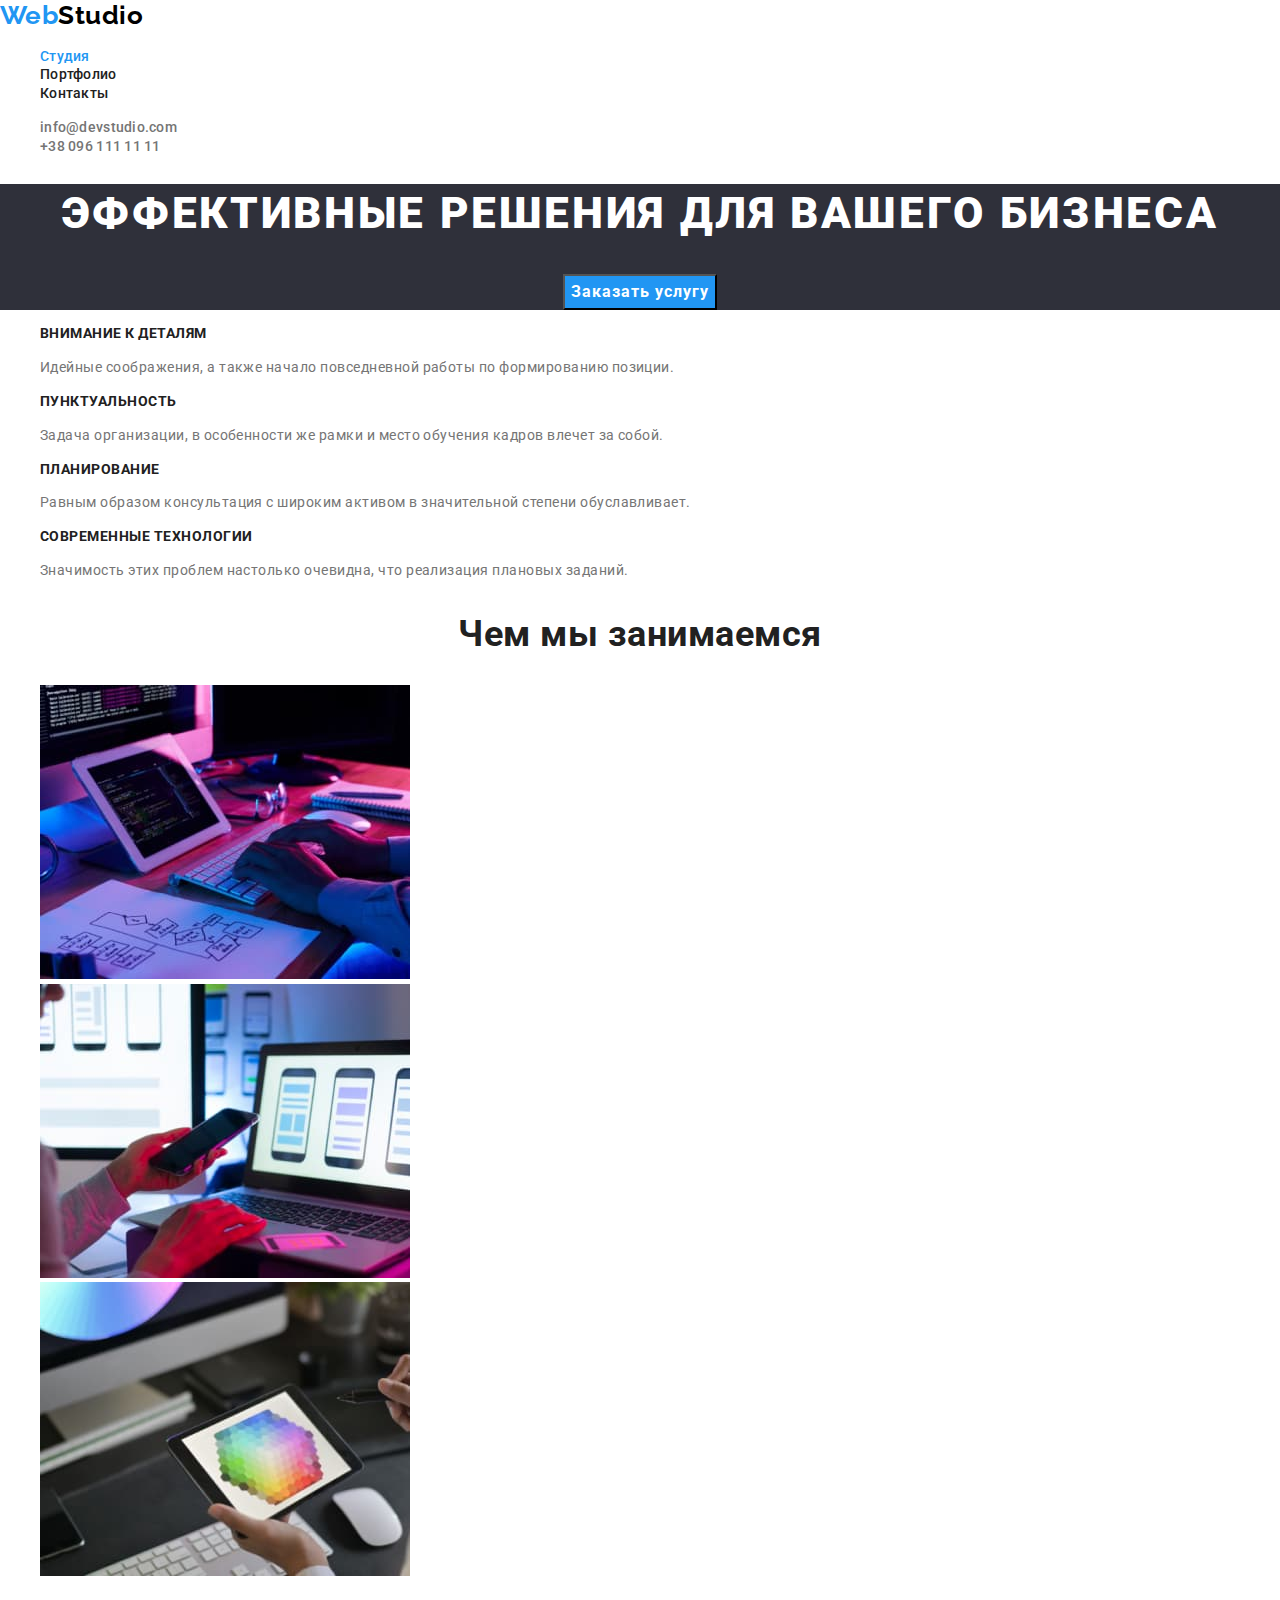
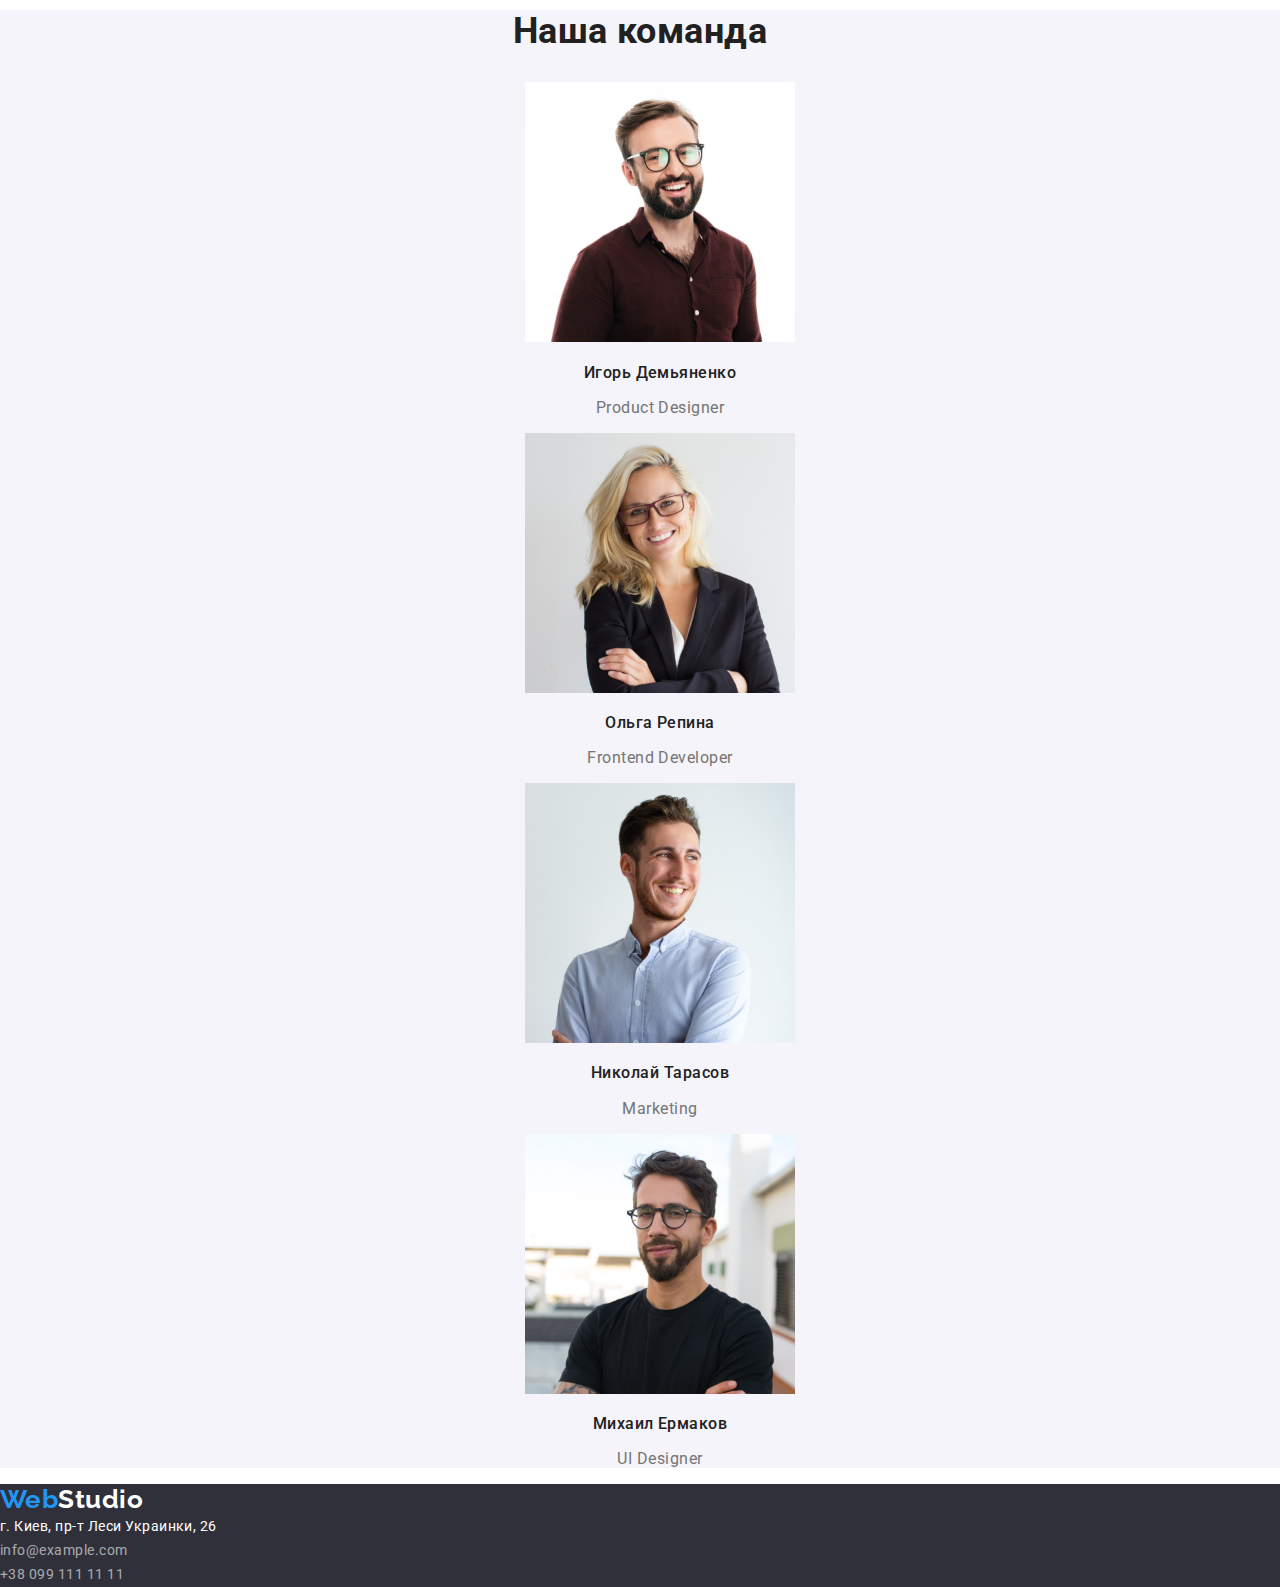
<file: index.html>
<!DOCTYPE html>
<html lang="ru">
  <head>
    <meta charset="UTF-8" />
    <meta http-equiv="X-UA-Compatible" content="IE=edge" />
    <meta name="viewport" content="width=device-width, initial-scale=1.0" />
    <link
      rel="stylesheet"
      href="https://cdnjs.cloudflare.com/ajax/libs/modern-normalize/1.0.0/modern-normalize.css"
    />
    <link rel="preconnect" href="https://fonts.gstatic.com" />
    <link
      href="https://fonts.googleapis.com/css2?family=Raleway&family=Roboto:wght@400;500;700;900&display=swap"
      rel="stylesheet"
    />
    <link href="./css/styles.css" rel="stylesheet" />
    <title>WebStudio</title>
  </head>
  <body>
    <header>
      <nav>
        <a class="logo link" href="./index.html"><span>Web</span>Studio</a>
        <ul class="nav list">
          <li><a class="nav-link link current" href="./index.html">Студия</a></li>
          <li><a class="nav-link link" href="./portfolio.html">Портфолио</a></li>
          <li><a class="nav-link link" href="">Контакты</a></li>
        </ul>
      </nav>
      <ul class="contacts list">
        <li><a class="contacts-link link" href="mailto:info@devstudio.com">info@devstudio.com</a></li>
        <li><a class="contacts-link link" href="tel:+380961111111">+38 096 111 11 11</a></li>
      </ul>
    </header>
    <main>
      <section class="hero">
        <h1 class="hero-title">Эффективные решения для вашего бизнеса</h1>
        <button class="hero-button" type="button">Заказать услугу</button>
      </section>
      <section class="advantages">
        <!-- <h2>Наши преимущества</h2> -->
        <ul class="advantages-list list">
          <li class="advantages-list-item">
            <h3>Внимание к деталям</h3>
            <p>
              Идейные соображения, а также начало повседневной работы по формированию
              позиции.
            </p>
          </li>
          <li class="advantages-list-item">
            <h3>Пунктуальность</h3>
            <p>
              Задача организации, в особенности же рамки и место обучения кадров влечет за
              собой.
            </p>
          </li>
          <li class="advantages-list-item">
            <h3>Планирование</h3>
            <p>
              Равным образом консультация с широким активом в значительной степени
              обуславливает.
            </p>
          </li>
          <li class="advantages-list-item">
            <h3>Современные технологии</h3>
            <p>
              Значимость этих проблем настолько очевидна, что реализация плановых заданий.
            </p>
          </li>
        </ul>
      </section>
      <section class="work-examples">
        <h2 class="title">Чем мы занимаемся</h2>
        <ul class="list">
          <li>
            <a class="link" href="">
              <img
                src="./images/index/works/example1.jpg"
                alt="Сотрудник работает с кодом"
                width="370"
                height="294"
              />
            </a>
          </li>
          <li>
            <a class="link" href="">
              <img
                src="./images/index/works/example2.jpg"
                alt="Сотрудник проверяет мобильную верстку"
                width="370"
                height="294"
              />
            </a>
          </li>
          <li>
            <a class="link" href="">
              <img
                src="./images/index/works/example3.jpg"
                alt="Дизайнер работает с палитрой"
                width="370"
                height="294"
              />
            </a>
          </li>
        </ul>
      </section>
      <section class="team">
        <h2 class="title">Наша команда</h2>
        <ul class="team-list list">
          <li class="team-list-item">
            <img
              src="./images/index/our-team/employee3.jpg"
              alt="Фото Игоря Демьяненко"
              width="270"
              height="260"
            />
            <h3>Игорь Демьяненко</h3>
            <p>Product Designer</p>
          </li>
          <li class="team-list-item">
            <img
              src="./images/index/our-team/employee2.jpg"
              alt="Фото Ольги Репиной"
              width="270"
              height="260"
            />
            <h3>Ольга Репина</h3>
            <p>Frontend Developer</p>
          </li>
          <li class="team-list-item">
            <img
              src="./images/index/our-team/employee1.jpg"
              alt="Фото Николая Тарасова"
              width="270"
              height="260"
            />
            <h3>Николай Тарасов</h3>
            <p>Marketing</p>
          </li>
          <li class="team-list-item">
            <img
              src="./images/index/our-team/employee4.jpg"
              alt="Фото Михаила Ермакова"
              width="270"
              height="260"
            />
            <h3>Михаил Ермаков</h3>
            <p>UI Designer</p>
          </li>
        </ul>
      </section>
    </main>
    <footer class="footer">
      <a class="logo link" href="./index.html"><span>Web</span>Studio</a>
      <address>
        <a
          class="addr link"
          href="https://goo.gl/maps/gtUZTxb6qpNCEkmY6"
          target="_blank"
          rel="noopener noreferrer nofollow"
        >
          г. Киев, пр-т Леси Украинки, 26
        </a>
        <br />
        <a class="mail link" href="mailto:info@example.com">info@example.com</a> <br />
        <a class="tel link" href="tel:+380991111111">+38 099 111 11 11</a>
      </address>
    </footer>
  </body>
</html>
</file>
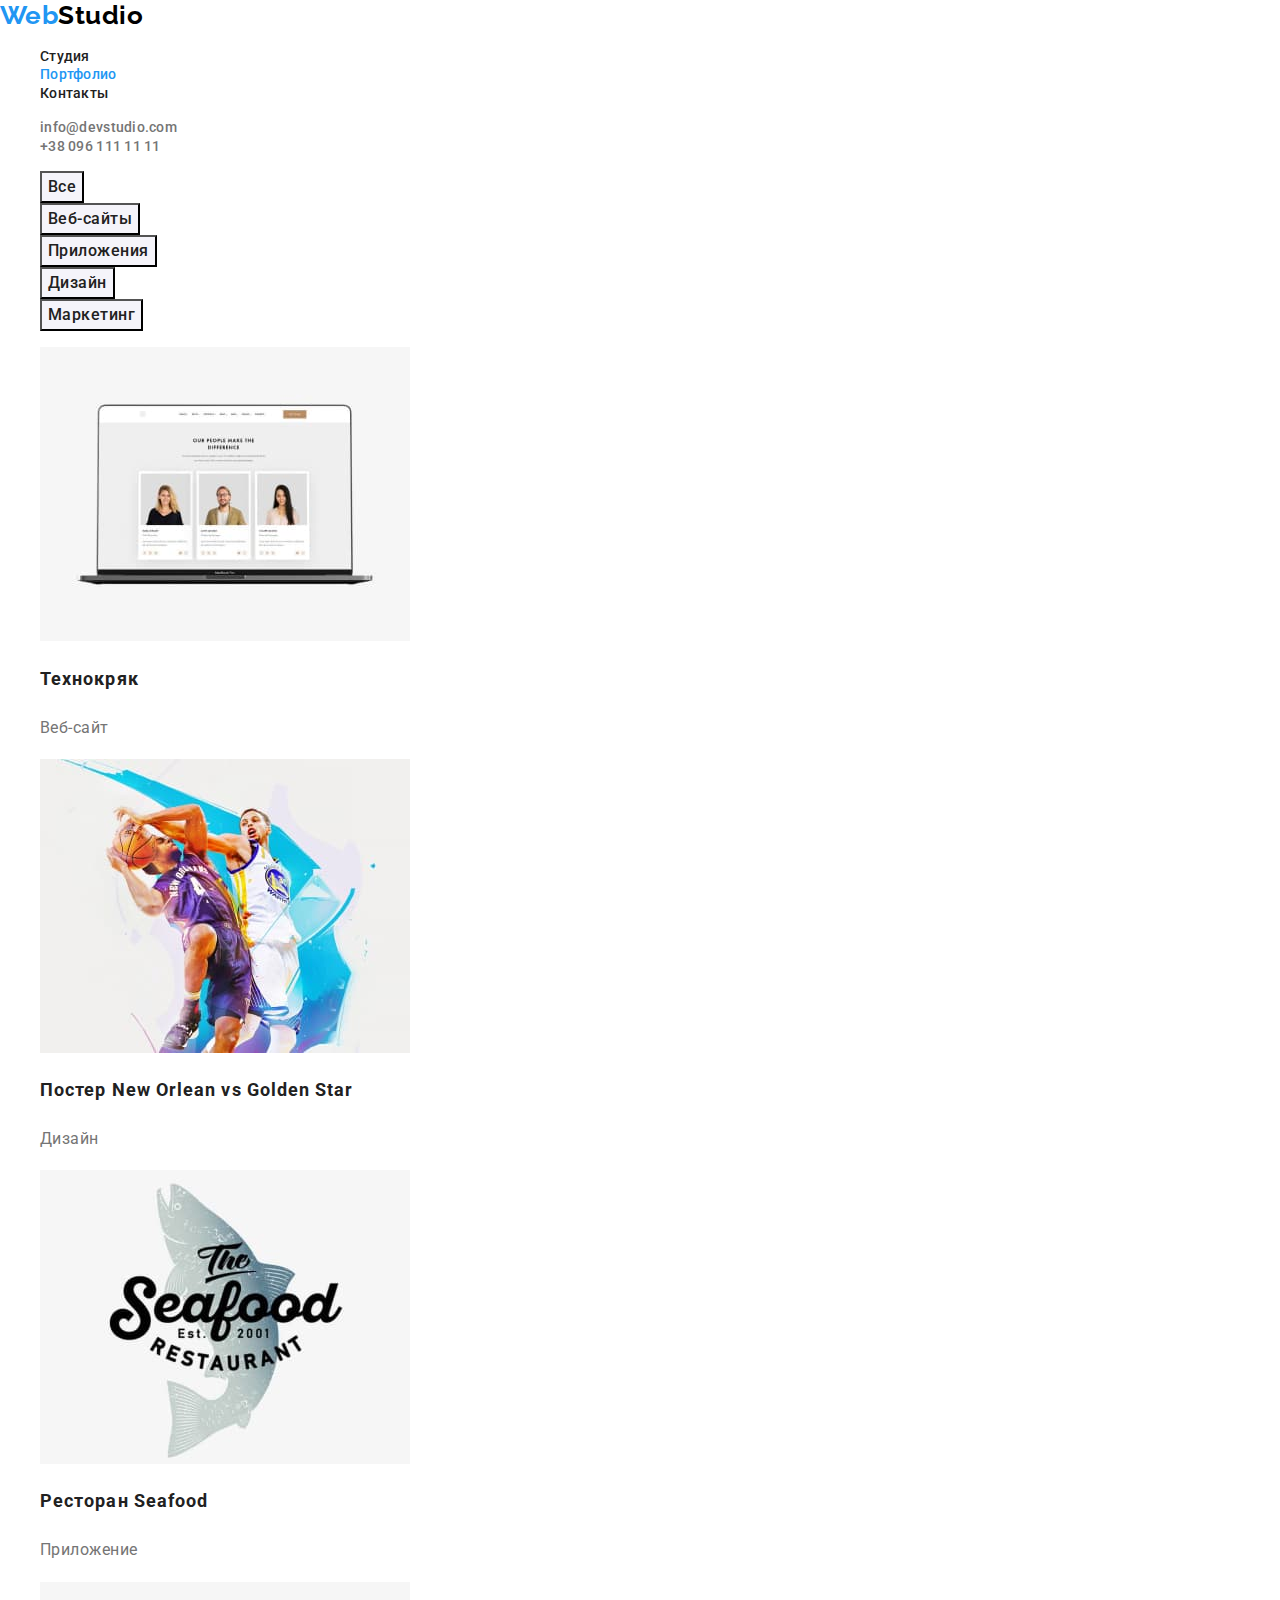
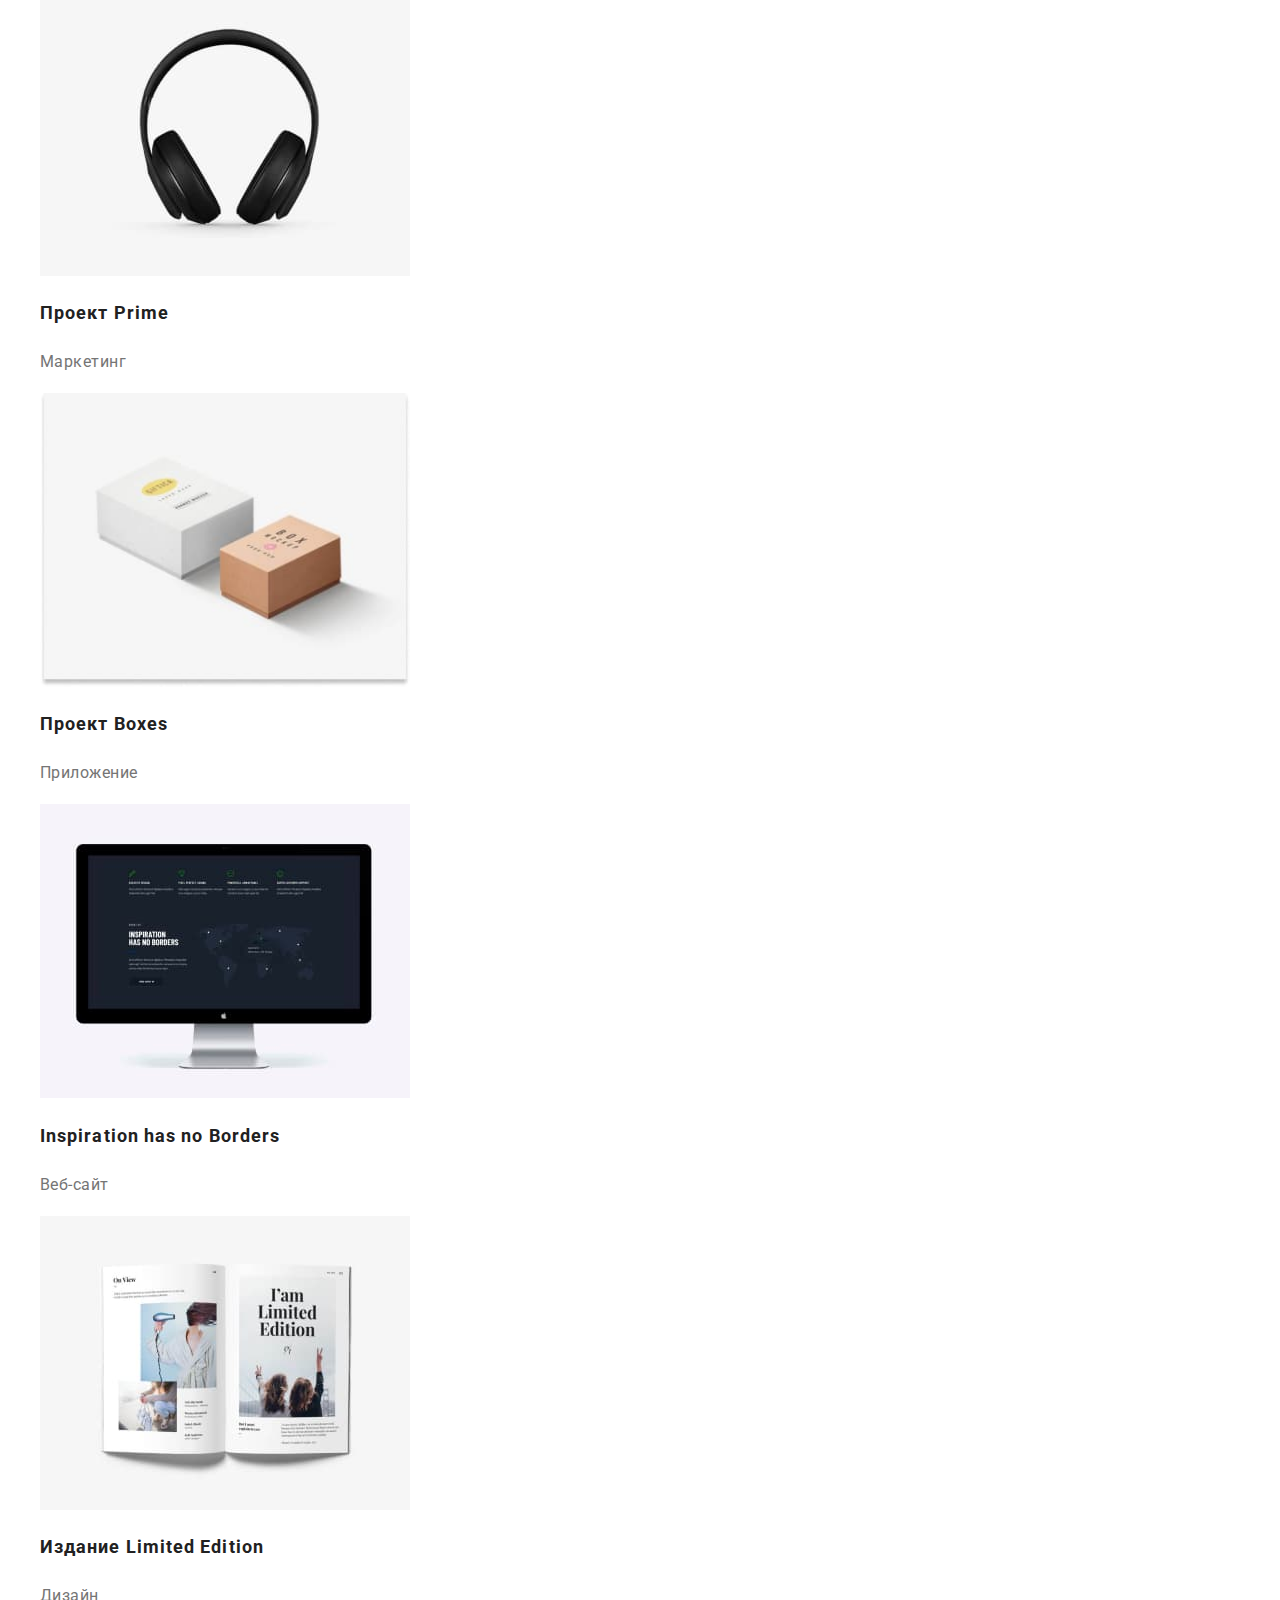
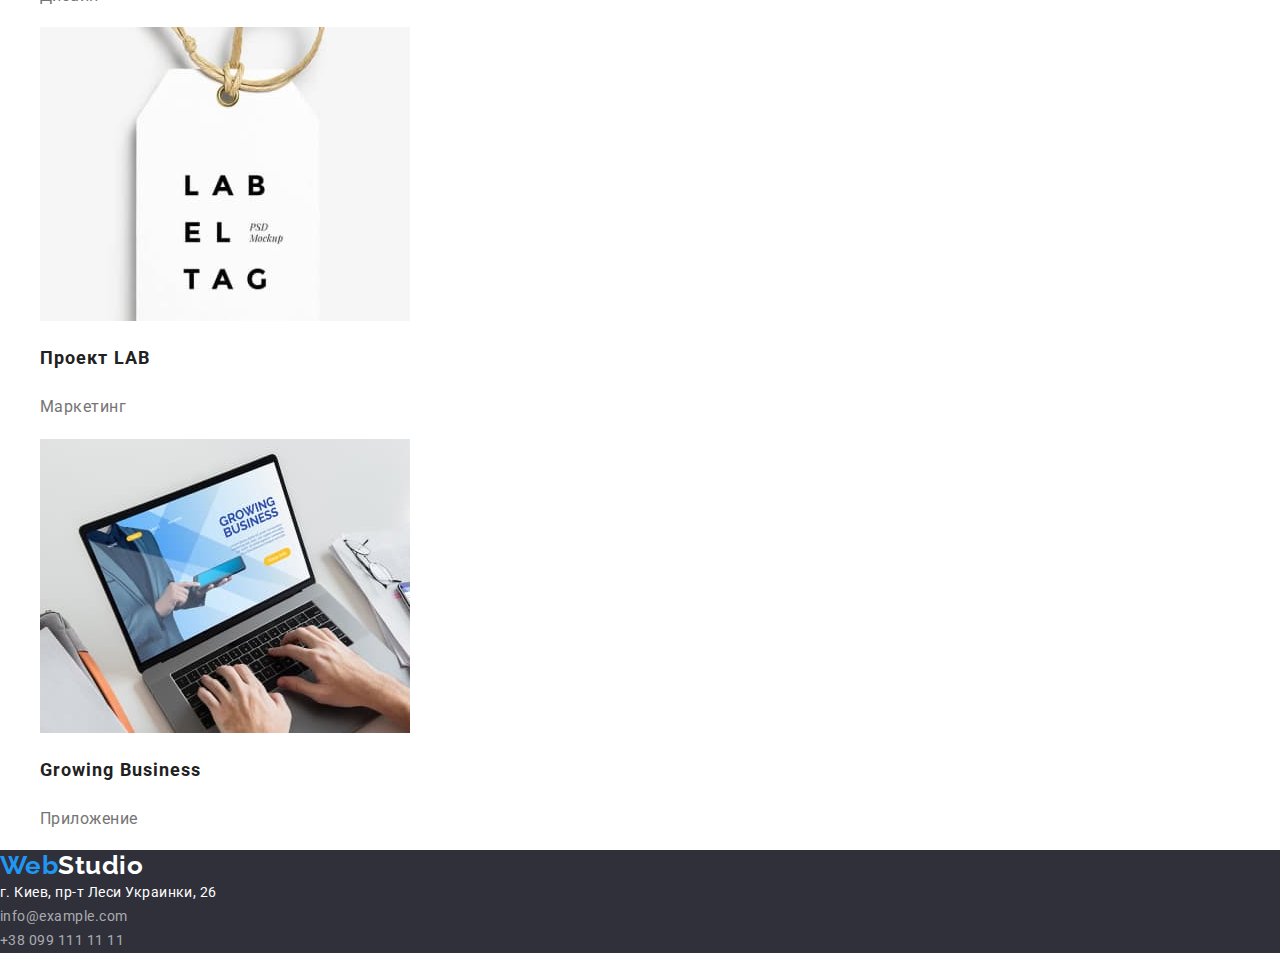
<file: portfolio.html>
<!DOCTYPE html>
<html lang="ru">
  <head>
    <meta charset="UTF-8" />
    <meta http-equiv="X-UA-Compatible" content="IE=edge" />
    <meta name="viewport" content="width=device-width, initial-scale=1.0" />
    <link
      rel="stylesheet"
      href="https://cdnjs.cloudflare.com/ajax/libs/modern-normalize/1.0.0/modern-normalize.css"
    />
    <link rel="preconnect" href="https://fonts.gstatic.com" />
    <link
      href="https://fonts.googleapis.com/css2?family=Raleway&family=Roboto:wght@400;500;700;900&display=swap"
      rel="stylesheet"
    />
    <link rel="stylesheet" href="./css/styles.css" />
    <title>WebStudio</title>
  </head>
  <body>
    <header>
      <nav>
        <a class="logo link" href="./index.html"><span>Web</span>Studio</a>
        <ul class="nav list">
          <li><a class="nav-link link" href="./index.html">Студия</a></li>
          <li><a class="nav-link link current" href="./portfolio.html">Портфолио</a></li>
          <li><a class="nav-link link" href="">Контакты</a></li>
        </ul>
      </nav>
      <ul class="contacts list">
        <li><a class="contacts-link link" href="mailto:info@devstudio.com">info@devstudio.com</a></li>
        <li><a class="contacts-link link" href="tel:+380961111111">+38 096 111 11 11</a></li>
      </ul>
    </header>
    <main>
      <section class="our-work">
        <!-- <h1>Наши работы</h1> -->
        <ul class="filter list">
          <li><button class="filter-button" type="button">Все</button></li>
          <li><button class="filter-button" type="button">Веб-сайты</button></li>
          <li><button class="filter-button" type="button">Приложения</button></li>
          <li><button class="filter-button" type="button">Дизайн</button></li>
          <li><button class="filter-button" type="button">Маркетинг</button></li>
        </ul>
        <ul class="list">
          <li>
            <a class="works-list-item link" href="">
              <img
                src="./images/portfolio/works/work1.jpg"
                alt="Скриншот веб-сайта"
                width="370"
                height="294"
              />
              <h2>Технокряк</h2>
              <p>Веб-сайт</p>
            </a>
          </li>
          <li>
            <a class="works-list-item link" href="">
              <img
                src="./images/portfolio/works/work2.jpg"
                alt="Пример постера"
                width="370"
                height="294"
              />
              <h2>Постер New Orlean vs Golden Star</h2>
              <p>Дизайн</p>
            </a>
          </li>
          <li>
            <a class="works-list-item link" href="">
              <img
                src="./images/portfolio/works/work3.jpg"
                alt="Фото приложения для ресторана"
                width="370"
                height="294"
              />
              <h2>Ресторан Seafood</h2>
              <p>Приложение</p>
            </a>
          </li>
          <li>
            <a class="works-list-item link" href="">
              <img
                src="./images/portfolio/works/work4.jpg"
                alt="Проект Prime"
                width="370"
                height="294"
              />
              <h2>Проект Prime</h2>
              <p>Маркетинг</p>
            </a>
          </li>
          <li>
            <a class="works-list-item link" href="">
              <img
                src="./images/portfolio/works/work5.jpg"
                alt="Проект Boxes"
                width="370"
                height="294"
              />
              <h2>Проект Boxes</h2>
              <p>Приложение</p>
            </a>
          </li>
          <li>
            <a class="works-list-item link" href="">
              <img
                src="./images/portfolio/works/work6.jpg"
                alt="Скриншот веб-сайта"
                width="370"
                height="294"
              />
              <h2>Inspiration has no Borders</h2>
              <p>Веб-сайт</p>
            </a>
          </li>
          <li>
            <a class="works-list-item link" href="">
              <img
                src="./images/portfolio/works/work7.jpg"
                alt="Фото дизайна - разворот книги"
                width="370"
                height="294"
              />
              <h2>Издание Limited Edition</h2>
              <p>Дизайн</p>
            </a>
          </li>
          <li>
            <a class="works-list-item link" href="">
              <img
                src="./images/portfolio/works/work8.jpg"
                alt="Проект LAB"
                width="370"
                height="294"
              />
              <h2>Проект LAB</h2>
              <p>Маркетинг</p>
            </a>
          </li>
          <li>
            <a class="works-list-item link" href="">
              <img
                src="./images/portfolio/works/work9.jpg"
                alt="Приложения для бизнеса"
                width="370"
                height="294"
              />
              <h2>Growing Business</h2>
                <p>Приложение</p>
            </a>
          </li>
        </ul>
      </section>
    </main>
    <footer class="footer">
      <a class="logo link" href="./index.html"><span>Web</span>Studio</a>
      <address>
        <a
          class="addr link"
          href="https://goo.gl/maps/gtUZTxb6qpNCEkmY6"
          target="_blank"
          rel="noopener noreferrer nofollow"
        >
          г. Киев, пр-т Леси Украинки, 26
        </a>
        <br />
        <a class="mail link" href="mailto:info@example.com">info@example.com</a> <br />
        <a class="tel link" href="tel:+380991111111">+38 099 111 11 11</a>
      </address>
    </footer>
  </body>
</html>
</file>
<file: css/styles.css>
:root {
  --primary-text-color: #757575;
  --title-text-color: #212121;
  --primary-white-color: #ffffff;
  --accent-color: #2196f3;
  --hero-btn-accent-color: #188ce8;
  --hero-btn-black-color: #000000;
  --back-ground-light: #F5F4FA;

  --main-font: 'Roboto', sans-serif;
  --secondary-font: 'Raleway', sans-serif;
  --main-letter-spacing: 0.03em;
  --main-font-weight: 400;
}

body {
  font-family: var(--main-font);
  font-weight: var(--main-font-weight);
  letter-spacing: var(--main-letter-spacing);
  color: var(--primary-text-color);
}

.link {
  text-decoration: none;
  color: inherit;
}

.list {
  list-style: none;
}

/* --- Временные стили, чтобы был виден белый текст --- */
.hero,
.footer {
  background-color: #2f303a;
}

.team {
  background: var(--back-ground-light);
   text-align: center; 
}

/* --- Header --- */
.logo {
  color: var(--hero-btn-black-color);
  font-family: var(--secondary-font);
  font-weight: 700;
  font-size: 26px;
  line-height: 1.19;
}

.nav-link, .contacts-link {
  font-size: 14px;
  font-weight: 500;
  line-height: 1.14;
  letter-spacing: 0.02em;
}

.nav-link {
  color: var(--title-text-color);
}

.nav-link:hover, .nav-link:focus,
.contacts-link:hover, .contacts-link:focus,
.logo span, .nav-link.current {
  color: var(--accent-color);
}

/* --- CSS for portfolio.html --- */

.filter-button {
  font-family: inherit;
  font-size: 16px;
  font-weight: 500;
  line-height: 1.63;
  letter-spacing: inherit;
  text-align: center;
  cursor: pointer;

  background-color: var(--back-ground-light);
  color: var(--title-text-color);
}

.filter-button:focus, .filter-button:hover {
  background-color: var(--accent-color);
  color: var(--primary-white-color);
}

.works-list-item h2{
  font-size: 18px;
  font-weight: 700;
  line-height: 2;
  letter-spacing: 0.06em;

  color: var(--title-text-color);
}

.works-list-item p {
  font-size: 16px;
  line-height: 1.88;
}

/* --- Footer --- */

.footer .logo {
  color: var(--primary-white-color);
}

.addr, .mail, .tel {
  font-size: 14px;
  font-style: normal;
  line-height: 1.71;
  text-align: left;
}
.addr {
  color: var(--primary-white-color);
}

.mail, .tel {
  color: rgba(255, 255, 255, 0.6);
}

/* --- CSS for index.html --- */

.hero {
  text-align: center;
}

.hero-title {
  font-size: 44px;
  font-weight: 900;
  line-height: 1.36;
  letter-spacing: 0.06em;
  text-align: center;
  text-transform: uppercase;

  color: var(--primary-white-color);
}

.hero-button {
  font-family: inherit;
font-size: 16px;
font-weight: 700;
line-height: 1.88;
letter-spacing: 0.06em;
text-align: center;
cursor: pointer;

background: var(--accent-color);
color: var(--primary-white-color);
}

.hero-button:hover, .hero-button:focus {
  background: var(--hero-btn-accent-color);
}

.advantages-list-item h3{
  font-size: 14px;
  font-weight: 700;
  line-height: 1.14;
  text-transform: uppercase;

  color: var(--title-text-color);
}

.advantages-list-item p {
  font-size: 14px;
  line-height: 1.71;
}

.title {
  font-size: 36px;
  font-weight: 700;
  line-height: 1.17;
  text-align: center;

  color: var(--title-text-color);
}

.team-list-item h3,
.team-list-item p {
  font-size: 16px;
  line-height: 1.19;
  text-align: center; 
}

.team-list-item h3 {
  font-weight: 500;

  color: var(--title-text-color);
}
</file>
